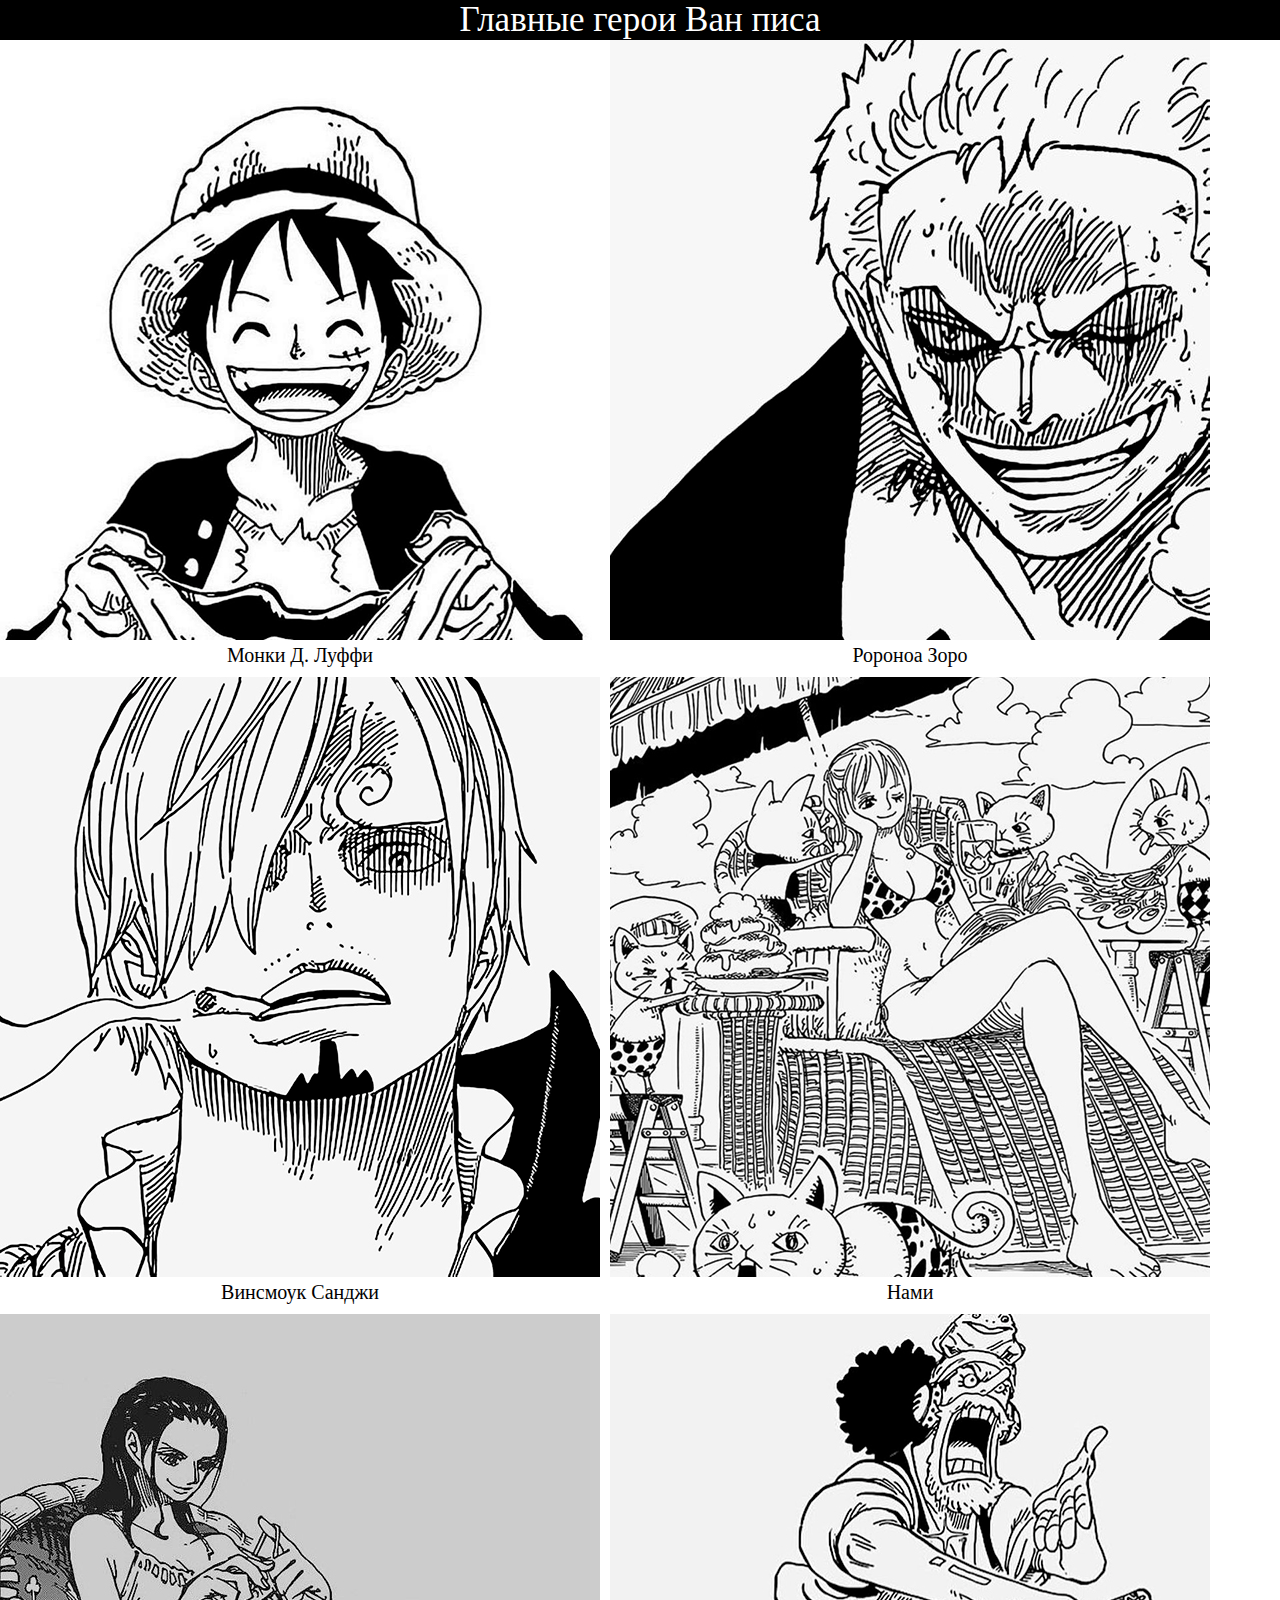
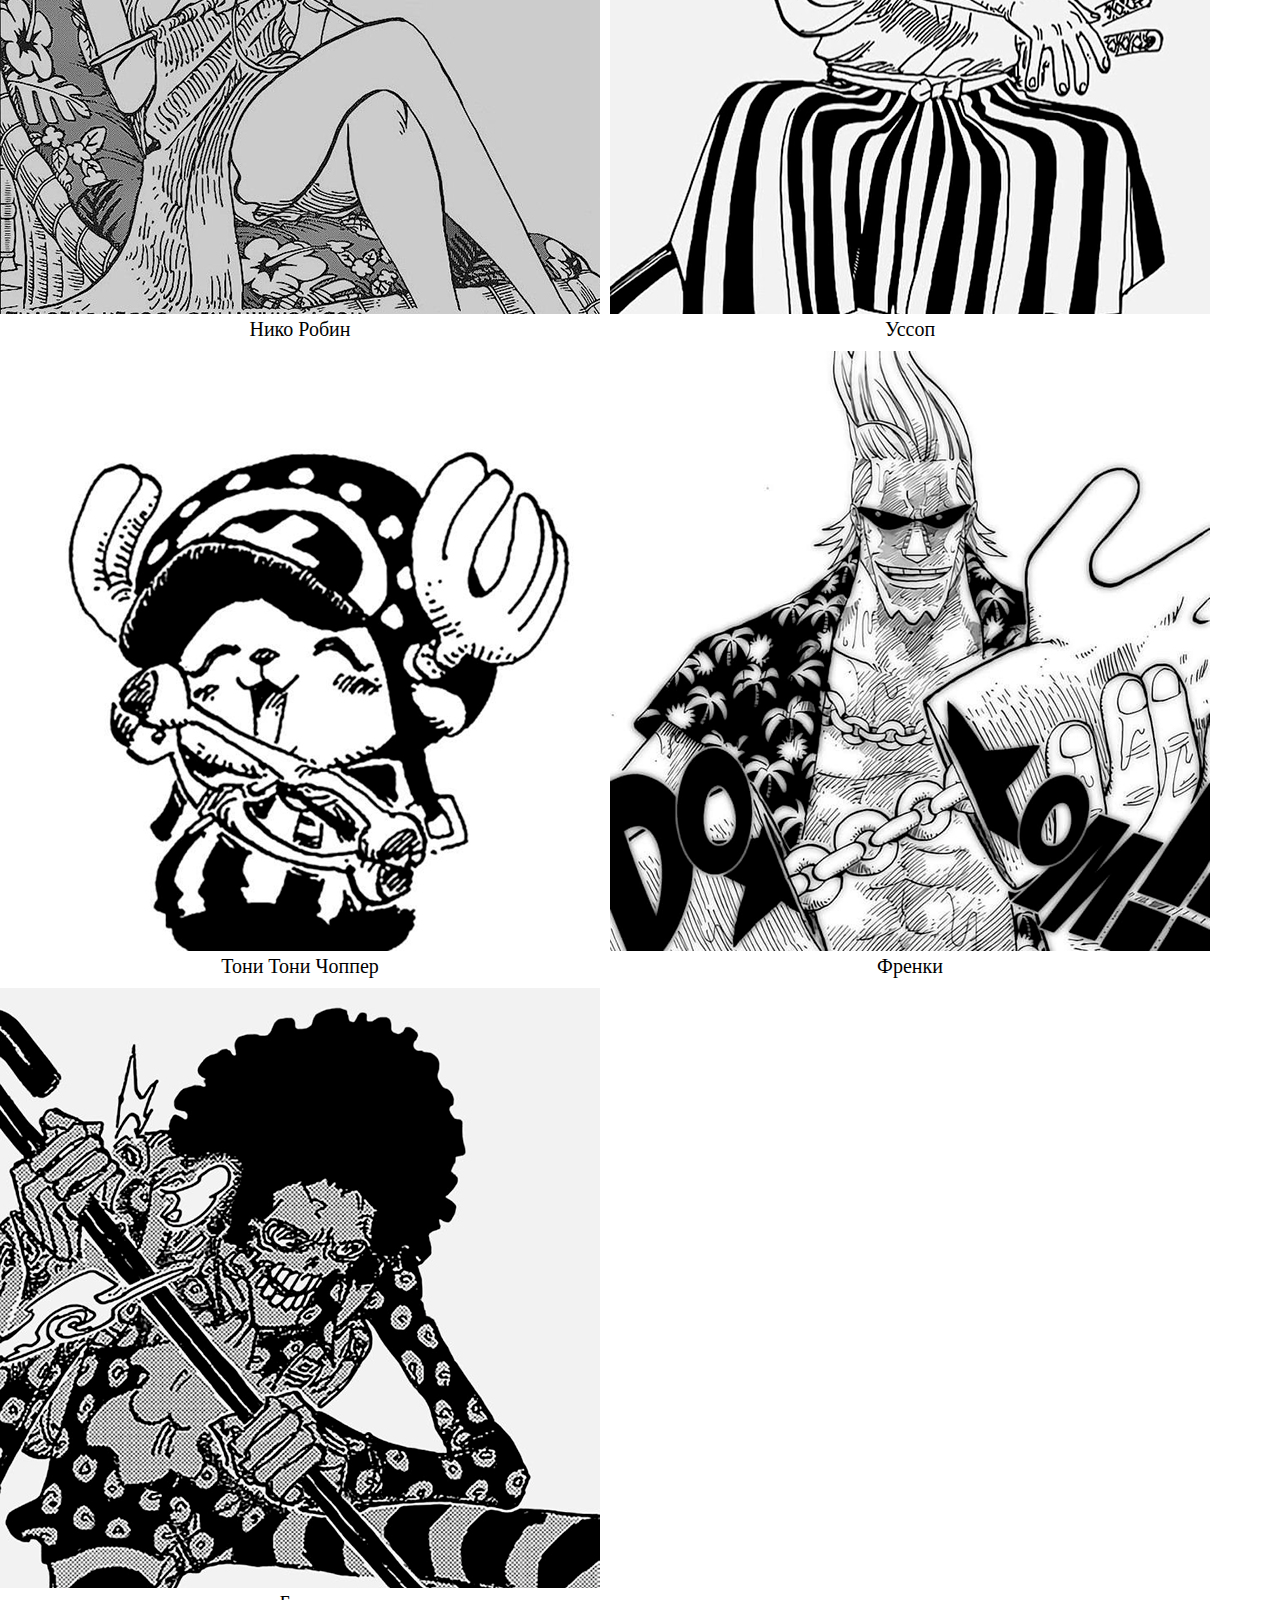
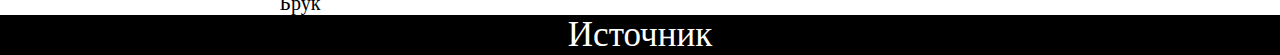
<file: index.html>
<!DOCTYPE html>
<html lang="ru">
    <head>
        <meta charset="UTF-8">
        <link rel="stylesheet" href="style.css">
        <link rel="stylesheet" href="print.css" media="print">
        <title>Информация о героях</title>
    </head>
    <body>
        <header>
            Главные герои Ван писа
        </header>
        <main>
            <div class = 'allchars'>
                <div class = 'character'>
                    <div class = 'charimg'>
                        <img src="luffy.jpg">
                    </div>
                    <div class = 'charinf'>
                        <a href="luffy.html" class = 'charhref'>Монки Д. Луффи</a>
                    </div>
                </div>
                <div class = 'character'>
                    <div class = 'charimg'>
                        <img src="zoro.jpg">
                    </div>
                    <div class = 'charinf'>
                        <a href="zoro.html" class = 'charhref'>Ророноа Зоро</a>
                    </div>
                </div>
                <div class = 'character'>
                    <div class = 'charimg'>
                        <img src="sanji.jpg">
                    </div>
                    <div class = 'charinf'>
                        <a href="sanji.html" class = 'charhref'>Винсмоук Санджи</a>
                    </div>
                </div>
                <div class = 'character'>
                    <div class = 'charimg'>
                        <img src="nami.jpg">
                    </div>
                    <div class = 'charinf'>
                        <a href="nami.html" class = 'charhref'>Нами</a>
                    </div>
                </div>
                <div class = 'character'>
                    <div class = 'charimg'>
                        <img src="robin.jpg">
                    </div>
                    <div class = 'charinf'>
                        <a href="robin.html" class = 'charhref'>Нико Робин</a>
                    </div>
                </div>
                <div class = 'character'>
                    <div class = 'charimg'>
                        <img src="ussoap.jpg">
                    </div>
                    <div class = 'charinf'>
                        <a href="ussoap.html" class = 'charhref'>Уссоп</a>
                    </div>
                </div>
                <div class = 'character'>
                    <div class = 'charimg'>
                        <img src="chopper.jpg">
                    </div>
                    <div class = 'charinf'>
                        <a href="chopper.html" class = 'charhref'>Тони Тони Чоппер</a>
                    </div>
                </div>
                <div class = 'character'>
                    <div class = 'charimg'>
                        <img src="franky.jpg">
                    </div>
                    <div class = 'charinf'>
                        <a href="franky.html" class = 'charhref'>Френки</a>
                    </div>
                </div>
                <div class = 'character'>
                    <div class = 'charimg'>
                        <img src="brook.jpg">
                    </div>
                    <div class = 'charinf'>
                        <a href="brook.html" class = 'charhref'>Брук</a>
                    </div>
                </div>
            </div>


        </main>
        <footer>
            <a href = 'https://onepiece.fandom.com/ru/wiki/Список_канонических_персонажей' class = 'wiki'>Источник</a>
        </footer>
    </body>
</html>
</file>
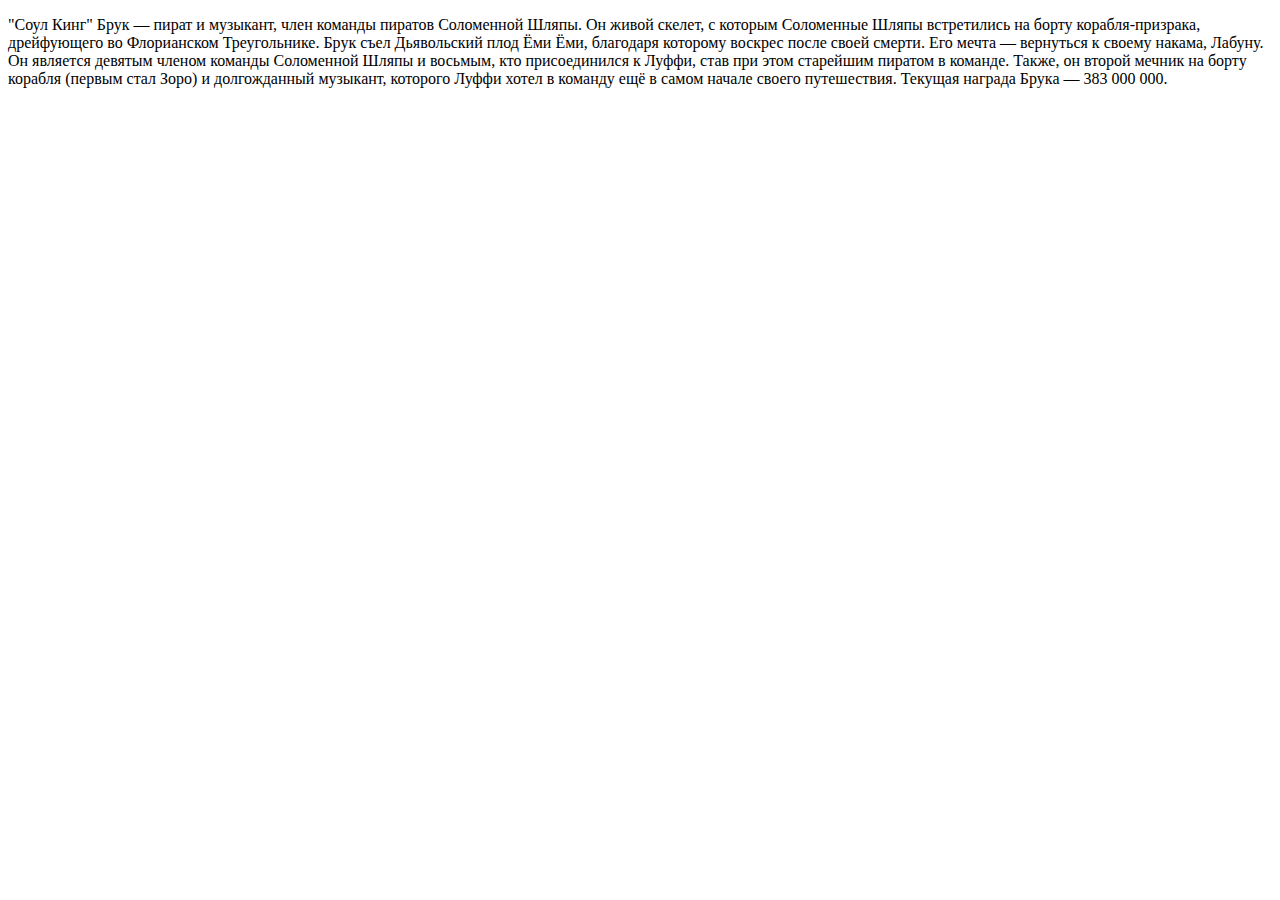
<file: brook.html>
<!DOCTYPE html>
<hmtl lang="ru">
    <head>
        <meta charset="UTF-8">
        
    </head>
    <body>
        <main>
            <p>"Соул Кинг" Брук — пират и музыкант, член команды пиратов Соломенной Шляпы. Он живой скелет, с которым Соломенные Шляпы встретились на борту корабля-призрака, дрейфующего во Флорианском Треугольнике. Брук съел Дьявольский плод Ёми Ёми, благодаря которому воскрес после своей смерти. Его мечта — вернуться к своему накама, Лабуну. Он является девятым членом команды Соломенной Шляпы и восьмым, кто присоединился к Луффи, став при этом старейшим пиратом в команде. Также, он второй мечник на борту корабля (первым стал Зоро) и долгожданный музыкант, которого Луффи хотел в команду ещё в самом начале своего путешествия. Текущая награда Брука — 383 000 000.</p>
    </body>
</hmtl>
</file>
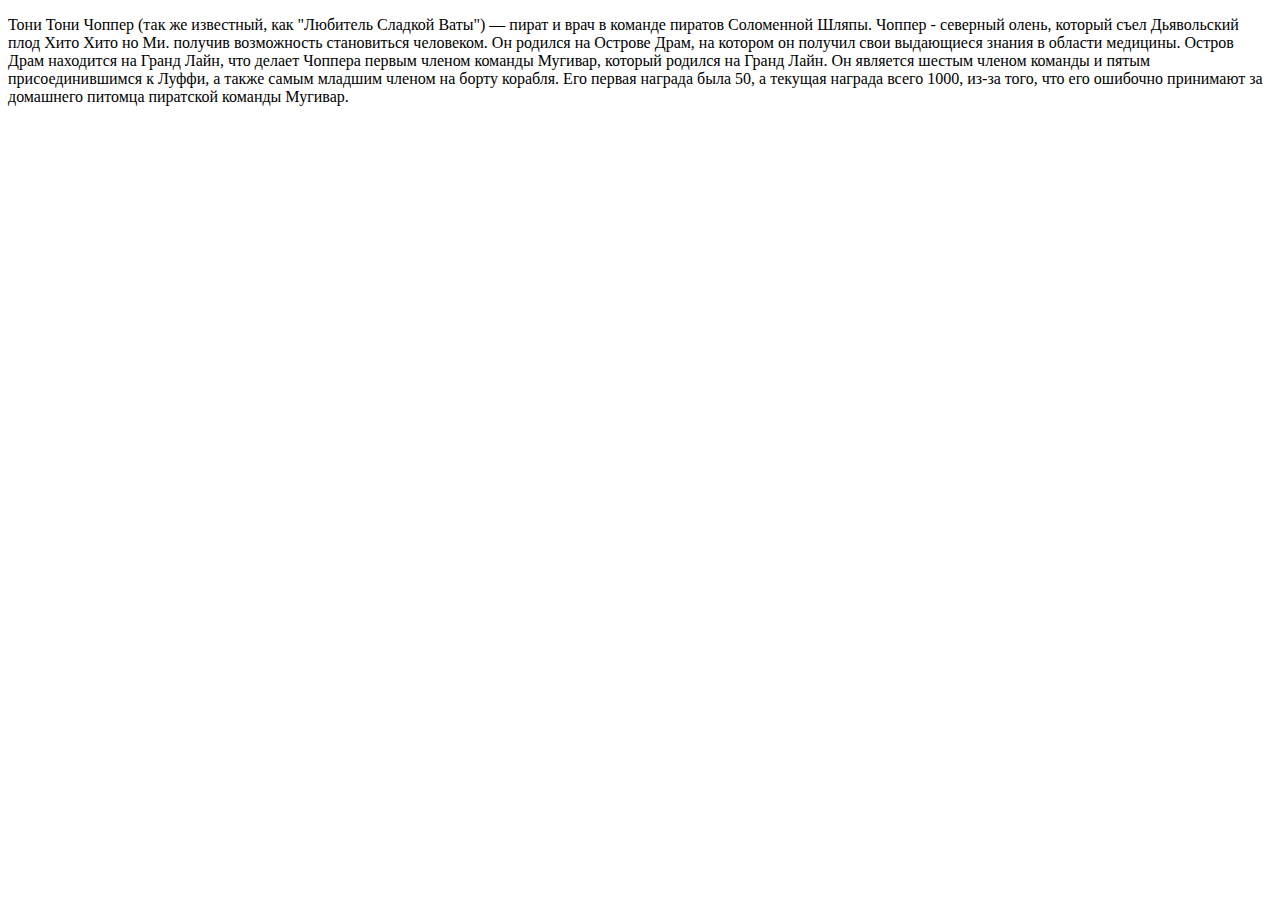
<file: chopper.html>
<!DOCTYPE html>
<hmtl lang="ru">
    <head>
        <meta charset="UTF-8">
        
    </head>
    <body>
        <main>
            <p>Тони Тони Чоппер (так же известный, как "Любитель Сладкой Ваты") — пират и врач в команде пиратов Соломенной Шляпы. Чоппер - северный олень, который съел Дьявольский плод Хито Хито но Ми. получив возможность становиться человеком. Он родился на Острове Драм, на котором он получил свои выдающиеся знания в области медицины. Остров Драм находится на Гранд Лайн, что делает Чоппера первым членом команды Мугивар, который родился на Гранд Лайн. Он является шестым членом команды и пятым присоединившимся к Луффи, а также самым младшим членом на борту корабля. Его первая награда была 50, а текущая награда всего 1000, из-за того, что его ошибочно принимают за домашнего питомца пиратской команды Мугивар.</p>
    </body>
</hmtl>
</file>
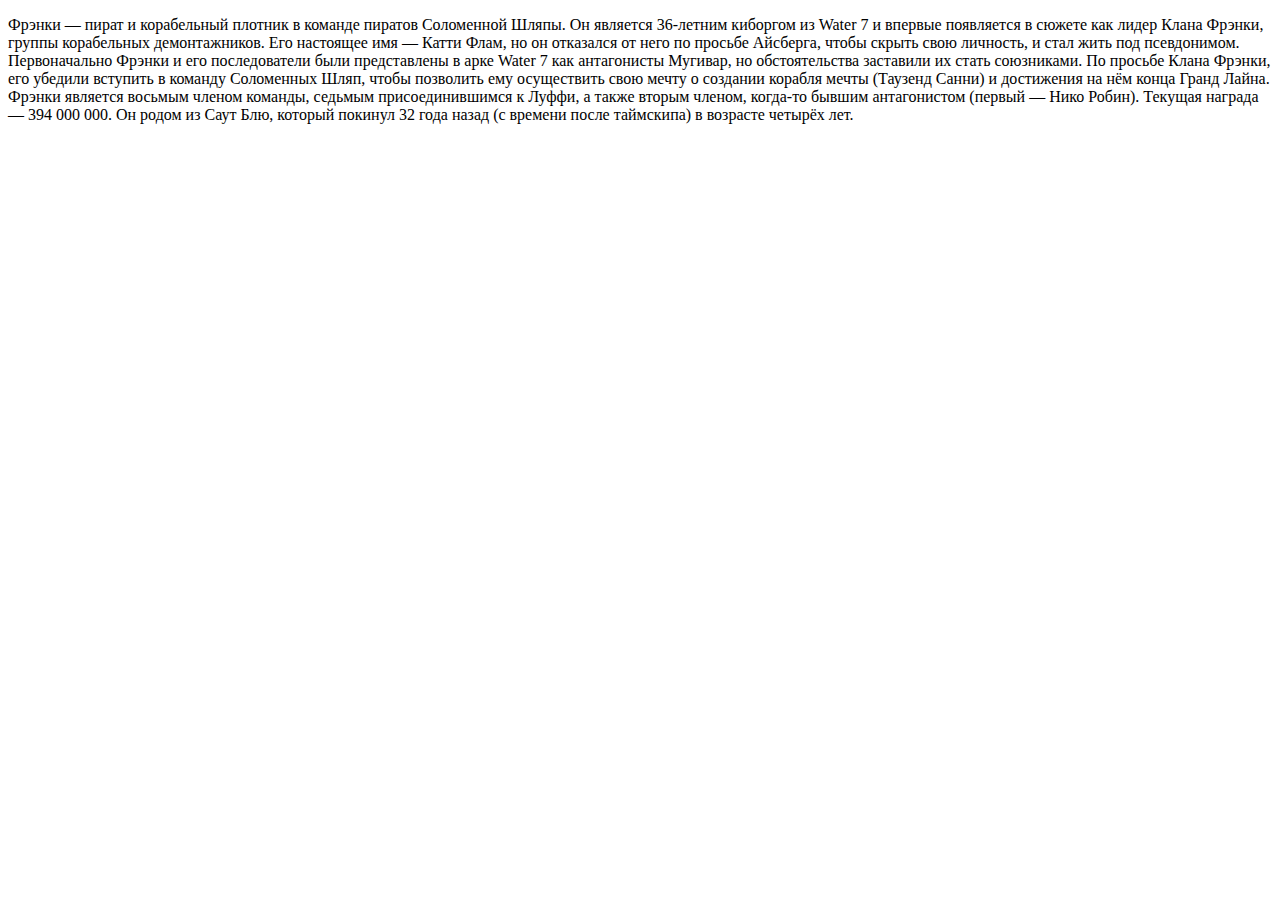
<file: franky.html>
<!DOCTYPE html>
<hmtl lang="ru">
    <head>
        <meta charset="UTF-8">
        
    </head>
    <body>
        <main>
            <p>Фрэнки — пират и корабельный плотник в команде пиратов Соломенной Шляпы. Он является 36-летним киборгом из Water 7 и впервые появляется в сюжете как лидер Клана Фрэнки, группы корабельных демонтажников. Его настоящее имя — Катти Флам, но он отказался от него по просьбе Айсберга, чтобы скрыть свою личность, и стал жить под псевдонимом. Первоначально Фрэнки и его последователи были представлены в арке Water 7 как антагонисты Мугивар, но обстоятельства заставили их стать союзниками. По просьбе Клана Фрэнки, его убедили вступить в команду Соломенных Шляп, чтобы позволить ему осуществить свою мечту о создании корабля мечты (Таузенд Санни) и достижения на нём конца Гранд Лайна. Фрэнки является восьмым членом команды, седьмым присоединившимся к Луффи, а также вторым членом, когда-то бывшим антагонистом (первый — Нико Робин). Текущая награда — 394 000 000. Он родом из Саут Блю, который покинул 32 года назад (с времени после таймскипа) в возрасте четырёх лет.</p>
    </body>
</hmtl>
</file>
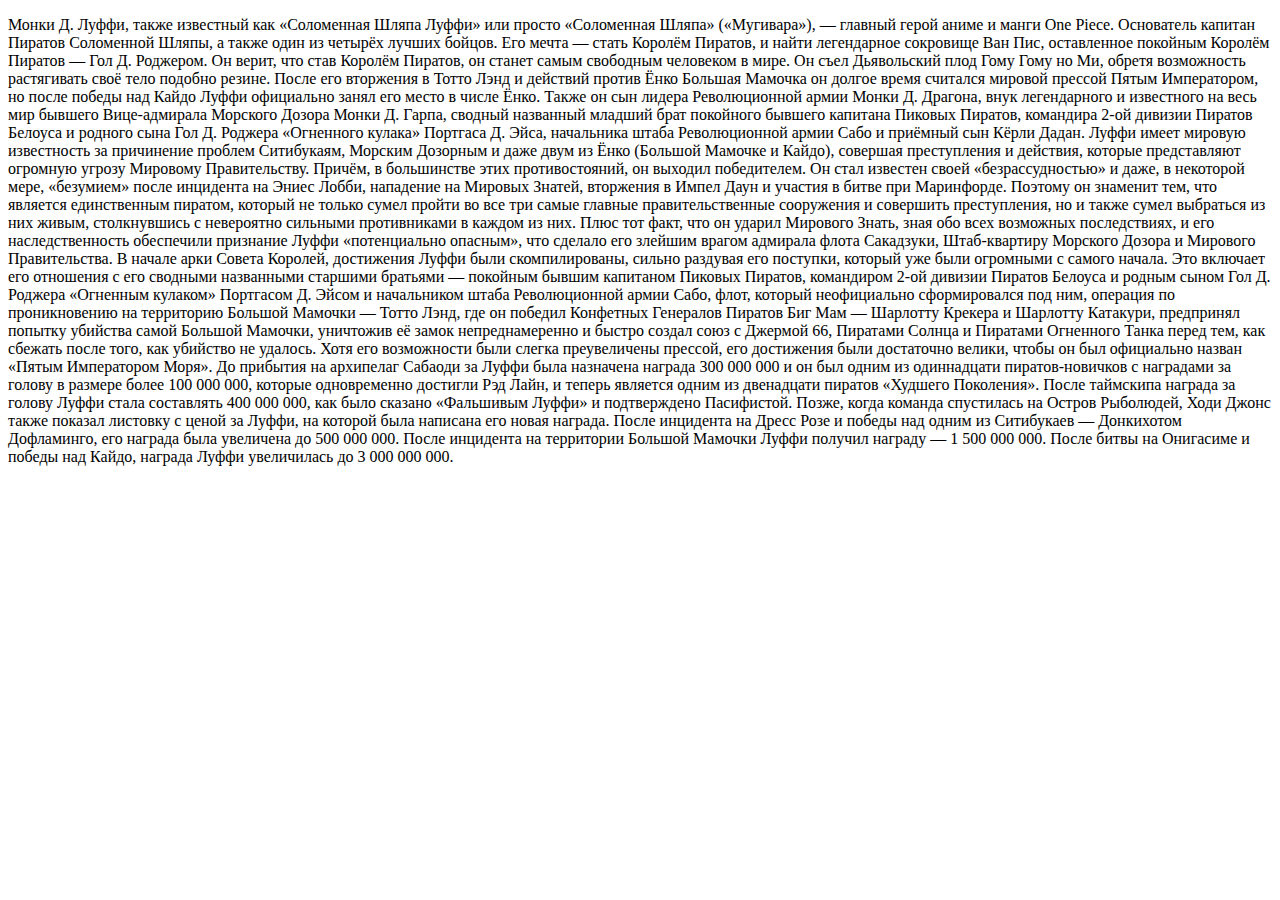
<file: luffy.html>
<!DOCTYPE html>
<hmtl lang="ru">
    <head>
        <meta charset="UTF-8">
        
    </head>
    <body>
        <main>
            <p>Монки Д. Луффи, также известный как «Соломенная Шляпа Луффи» или просто «Соломенная Шляпа» («Мугивара»), — главный герой аниме и манги One Piece. Основатель капитан Пиратов Соломенной Шляпы, а также один из четырёх лучших бойцов.

                Его мечта — стать Королём Пиратов, и найти легендарное сокровище Ван Пис, оставленное покойным Королём Пиратов — Гол Д. Роджером. Он верит, что став Королём Пиратов, он станет самым свободным человеком в мире. Он съел Дьявольский плод Гому Гому но Ми, обретя возможность растягивать своё тело подобно резине. После его вторжения в Тотто Лэнд и действий против Ёнко Большая Мамочка он долгое время считался мировой прессой Пятым Императором, но после победы над Кайдо Луффи официально занял его место в числе Ёнко.
                
                Также он сын лидера Революционной армии Монки Д. Драгона, внук легендарного и известного на весь мир бывшего Вице-адмирала Морского Дозора Монки Д. Гарпа, сводный названный младший брат покойного бывшего капитана Пиковых Пиратов, командира 2-ой дивизии Пиратов Белоуса и родного сына Гол Д. Роджера «Огненного кулака» Портгаса Д. Эйса, начальника штаба Революционной армии Сабо и приёмный сын Кёрли Дадан.
                
                Луффи имеет мировую известность за причинение проблем Ситибукаям, Морским Дозорным и даже двум из Ёнко (Большой Мамочке и Кайдо), совершая преступления и действия, которые представляют огромную угрозу Мировому Правительству. Причём, в большинстве этих противостояний, он выходил победителем. Он стал известен своей «безрассудностью» и даже, в некоторой мере, «безумием» после инцидента на Эниес Лобби, нападение на Мировых Знатей, вторжения в Импел Даун и участия в битве при Маринфорде. Поэтому он знаменит тем, что является единственным пиратом, который не только сумел пройти во все три самые главные правительственные сооружения и совершить преступления, но и также сумел выбраться из них живым, столкнувшись с невероятно сильными противниками в каждом из них. Плюс тот факт, что он ударил Мирового Знать, зная обо всех возможных последствиях, и его наследственность обеспечили признание Луффи «потенциально опасным», что сделало его злейшим врагом адмирала флота Сакадзуки, Штаб-квартиру Морского Дозора и Мирового Правительства.
                
                В начале арки Совета Королей, достижения Луффи были скомпилированы, сильно раздувая его поступки, который уже были огромными с самого начала. Это включает его отношения с его сводными названными старшими братьями — покойным бывшим капитаном Пиковых Пиратов, командиром 2-ой дивизии Пиратов Белоуса и родным сыном Гол Д. Роджера «Огненным кулаком» Портгасом Д. Эйсом и начальником штаба Революционной армии Сабо, флот, который неофициально сформировался под ним, операция по проникновению на территорию Большой Мамочки — Тотто Лэнд, где он победил Конфетных Генералов Пиратов Биг Мам — Шарлотту Крекера и Шарлотту Катакури, предпринял попытку убийства самой Большой Мамочки, уничтожив её замок непреднамеренно и быстро создал союз с Джермой 66, Пиратами Солнца и Пиратами Огненного Танка перед тем, как сбежать после того, как убийство не удалось. Хотя его возможности были слегка преувеличены прессой, его достижения были достаточно велики, чтобы он был официально назван «Пятым Императором Моря».
                
                До прибытия на архипелаг Сабаоди за Луффи была назначена награда 300 000 000 и он был одним из одиннадцати пиратов-новичков с наградами за голову в размере более 100 000 000, которые одновременно достигли Рэд Лайн, и теперь является одним из двенадцати пиратов «Худшего Поколения». После таймскипа награда за голову Луффи стала составлять 400 000 000, как было сказано «Фальшивым Луффи» и подтверждено Пасифистой. Позже, когда команда спустилась на Остров Рыболюдей, Ходи Джонс также показал листовку с ценой за Луффи, на которой была написана его новая награда. После инцидента на Дресс Розе и победы над одним из Ситибукаев — Донкихотом Дофламинго, его награда была увеличена до 500 000 000. После инцидента на территории Большой Мамочки Луффи получил награду — 1 500 000 000. После битвы на Онигасиме и победы над Кайдо, награда Луффи увеличилась до 3 000 000 000.</p>
        </main>
    </body>
</hmtl>
</file>
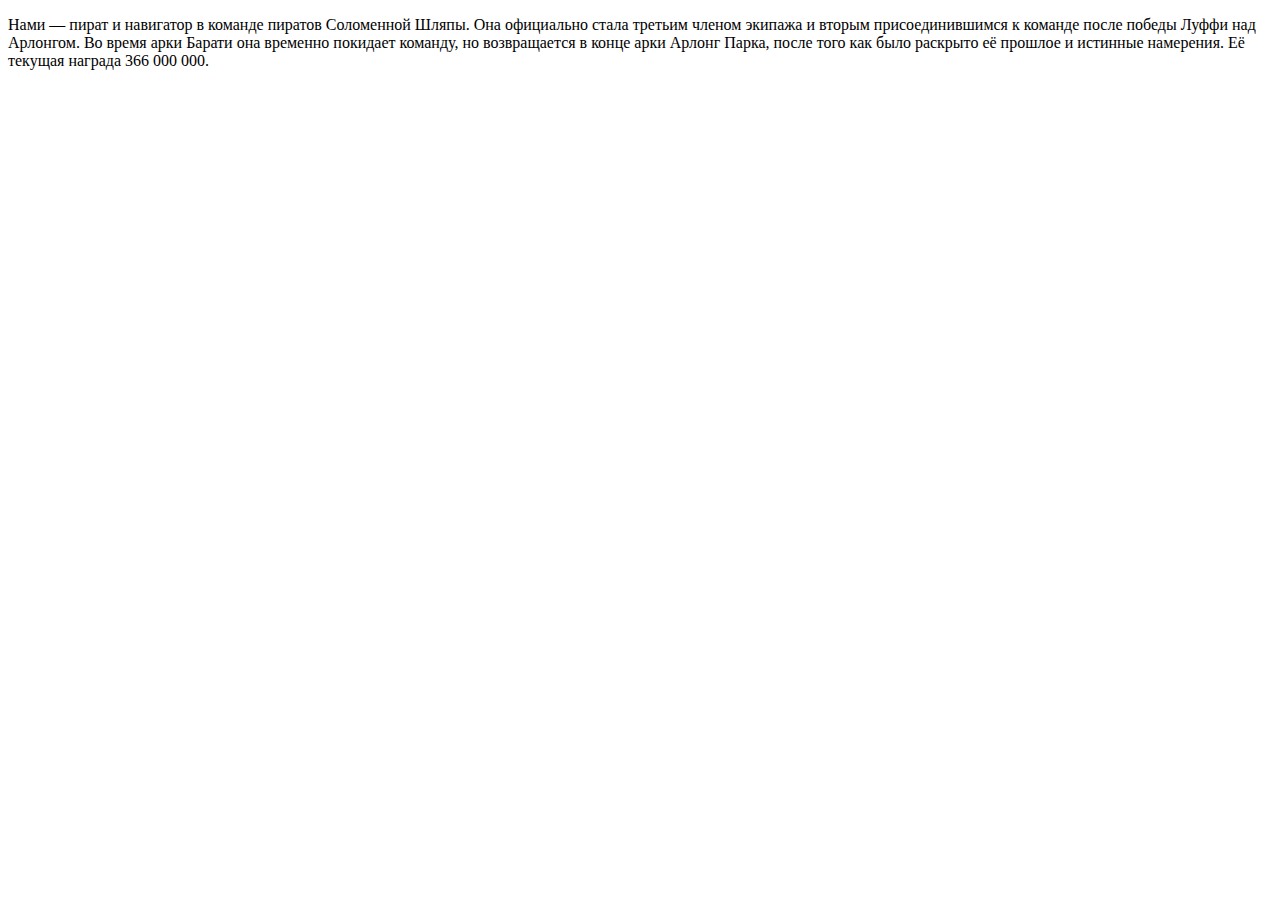
<file: nami.html>
<!DOCTYPE html>
<hmtl lang="ru">
    <head>
        <meta charset="UTF-8">
        
    </head>
    <body>
        <main>
            <p>Нами — пират и навигатор в команде пиратов Соломенной Шляпы. Она официально стала третьим членом экипажа и вторым присоединившимся к команде после победы Луффи над Арлонгом. Во время арки Барати она временно покидает команду, но возвращается в конце арки Арлонг Парка, после того как было раскрыто её прошлое и истинные намерения. Её текущая награда 366 000 000.</p>
    </body>
</hmtl>
</file>
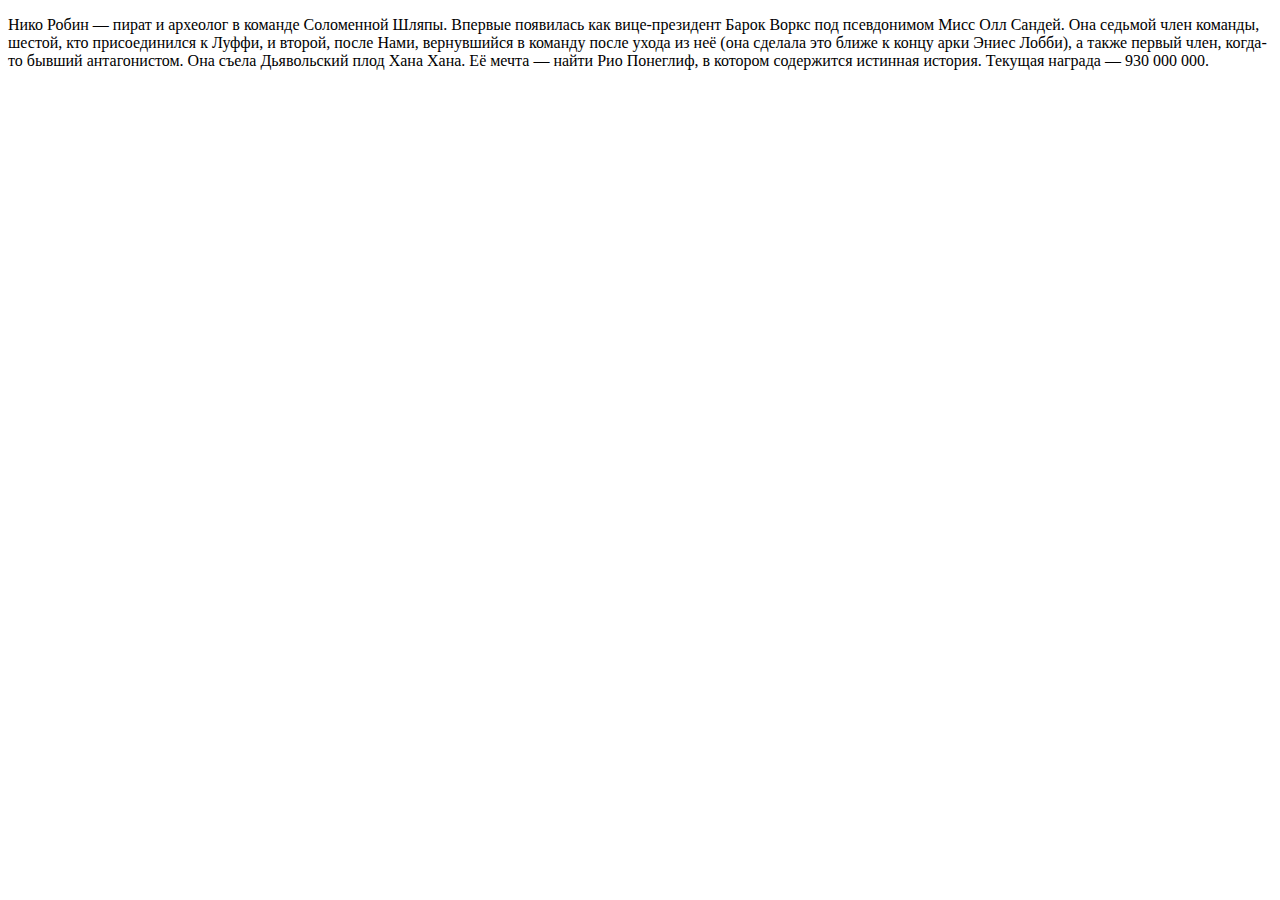
<file: robin.html>
<!DOCTYPE html>
<hmtl lang="ru">
    <head>
        <meta charset="UTF-8">
        
    </head>
    <body>
        <main>
            <p>Нико Робин — пират и археолог в команде Соломенной Шляпы. Впервые появилась как вице-президент Барок Воркс под псевдонимом Мисс Олл Сандей. Она седьмой член команды, шестой, кто присоединился к Луффи, и второй, после Нами, вернувшийся в команду после ухода из неё (она сделала это ближе к концу арки Эниес Лобби), а также первый член, когда-то бывший антагонистом.
                Она съела Дьявольский плод Хана Хана. Её мечта — найти Рио Понеглиф, в котором содержится истинная история. Текущая награда — 930 000 000.</p>
    </body>
</hmtl>
</file>
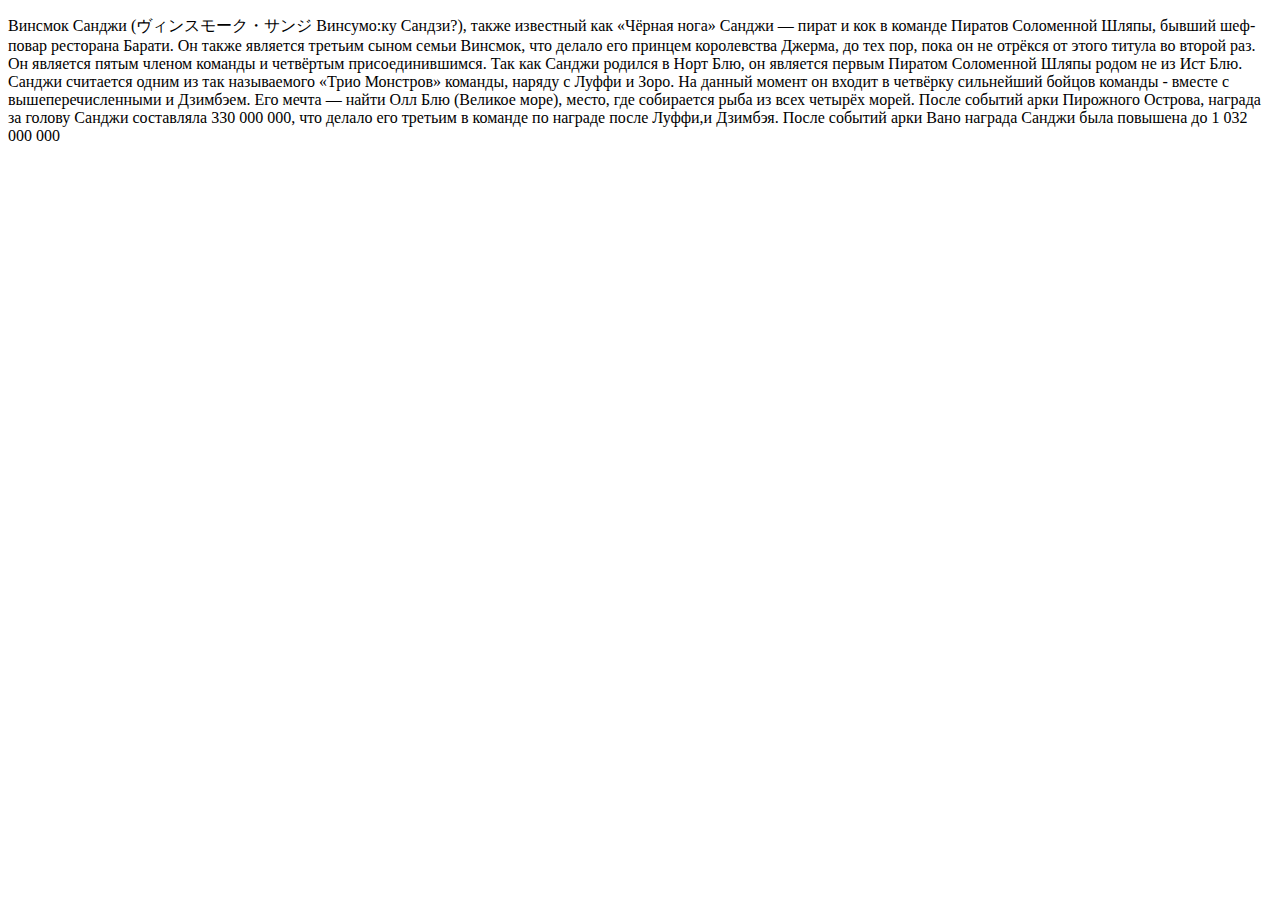
<file: sanji.html>
<!DOCTYPE html>
<hmtl lang="ru">
    <head>
        <meta charset="UTF-8">
        
    </head>
    <body>
        <main>
            <p>Винсмок Санджи (ヴィンスモーク・サンジ Винсумо:ку Сандзи?), также известный как «Чёрная нога» Санджи — пират и кок в команде Пиратов Соломенной Шляпы, бывший шеф-повар ресторана Барати. Он также является третьим сыном семьи Винсмок, что делало его принцем королевства Джерма, до тех пор, пока он не отрёкся от этого титула во второй раз.

                Он является пятым членом команды и четвёртым присоединившимся. Так как Санджи родился в Норт Блю, он является первым Пиратом Соломенной Шляпы родом не из Ист Блю. Санджи считается одним из так называемого «Трио Монстров» команды, наряду с Луффи и Зоро. На данный момент он входит в четвёрку сильнейший бойцов команды - вместе с вышеперечисленными и Дзимбэем. Его мечта — найти Олл Блю (Великое море), место, где собирается рыба из всех четырёх морей. После событий арки Пирожного Острова, награда за голову Санджи составляла 330 000 000, что делало его третьим в команде по награде после Луффи,и Дзимбэя. После событий арки Вано награда Санджи была повышена до 1 032 000 000</p>
    </body>
</hmtl>
</file>
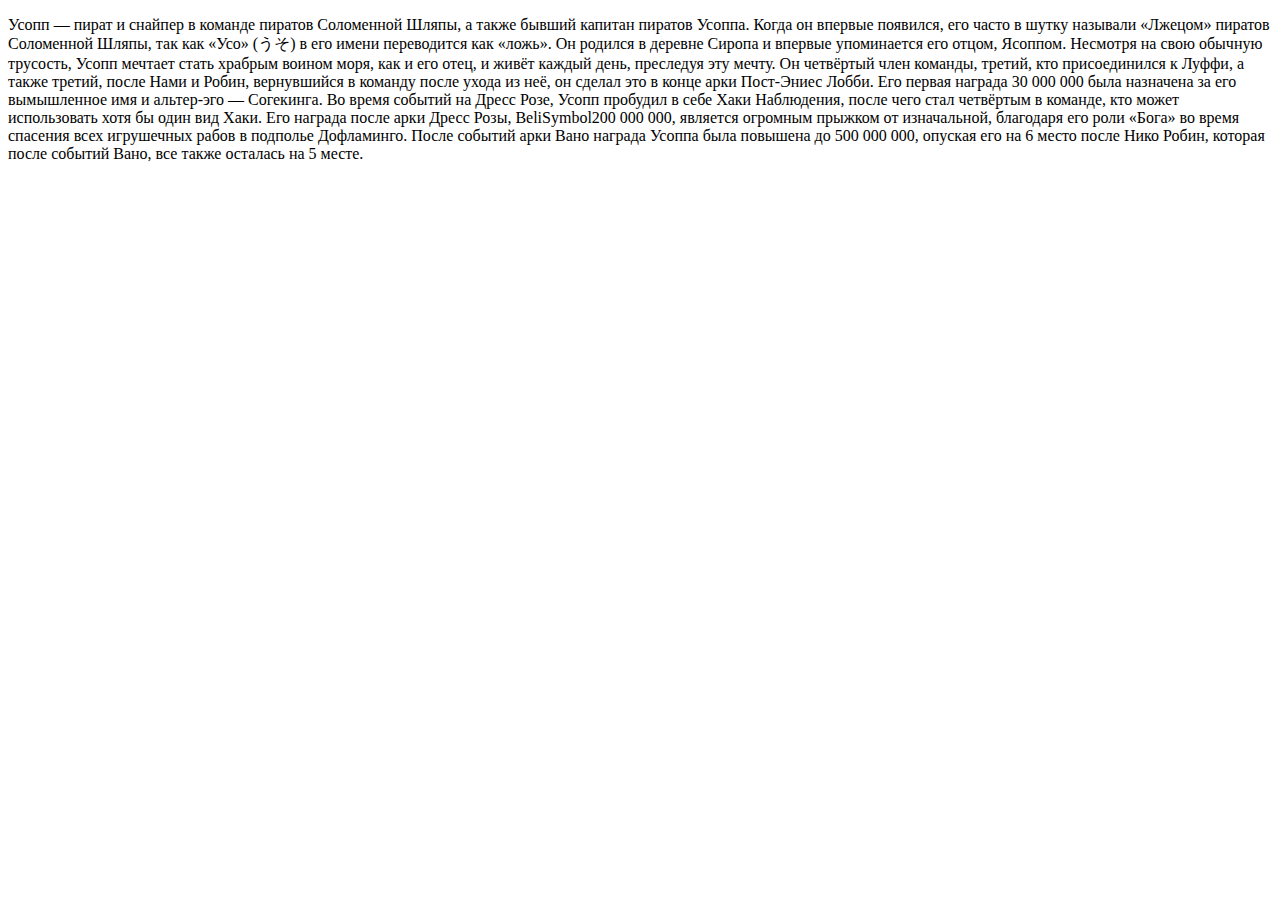
<file: ussoap.html>
<!DOCTYPE html>
<hmtl lang="ru">
    <head>
        <meta charset="UTF-8">
        
    </head>
    <body>
        <main>
            <p>Усопп — пират и снайпер в команде пиратов Соломенной Шляпы, а также бывший капитан пиратов Усоппа. Когда он впервые появился, его часто в шутку называли «Лжецом» пиратов Соломенной Шляпы, так как «Усо» (うそ) в его имени переводится как «ложь». Он родился в деревне Сиропа и впервые упоминается его отцом, Ясоппом. Несмотря на свою обычную трусость, Усопп мечтает стать храбрым воином моря, как и его отец, и живёт каждый день, преследуя эту мечту.
                Он четвёртый член команды, третий, кто присоединился к Луффи, а также третий, после Нами и Робин, вернувшийся в команду после ухода из неё, он сделал это в конце арки Пост-Эниес Лобби. Его первая награда 30 000 000 была назначена за его вымышленное имя и альтер-эго — Согекинга.
                
                Во время событий на Дресс Розе, Усопп пробудил в себе Хаки Наблюдения, после чего стал четвёртым в команде, кто может использовать хотя бы один вид Хаки. Его награда после арки Дресс Розы, BeliSymbol200 000 000, является огромным прыжком от изначальной, благодаря его роли «Бога» во время спасения всех игрушечных рабов в подполье Дофламинго. После событий арки Вано награда Усоппа была повышена до 500 000 000, опуская его на 6 место после Нико Робин, которая после событий Вано, все также осталась на 5 месте.</p>
    </body>
</hmtl>
</file>
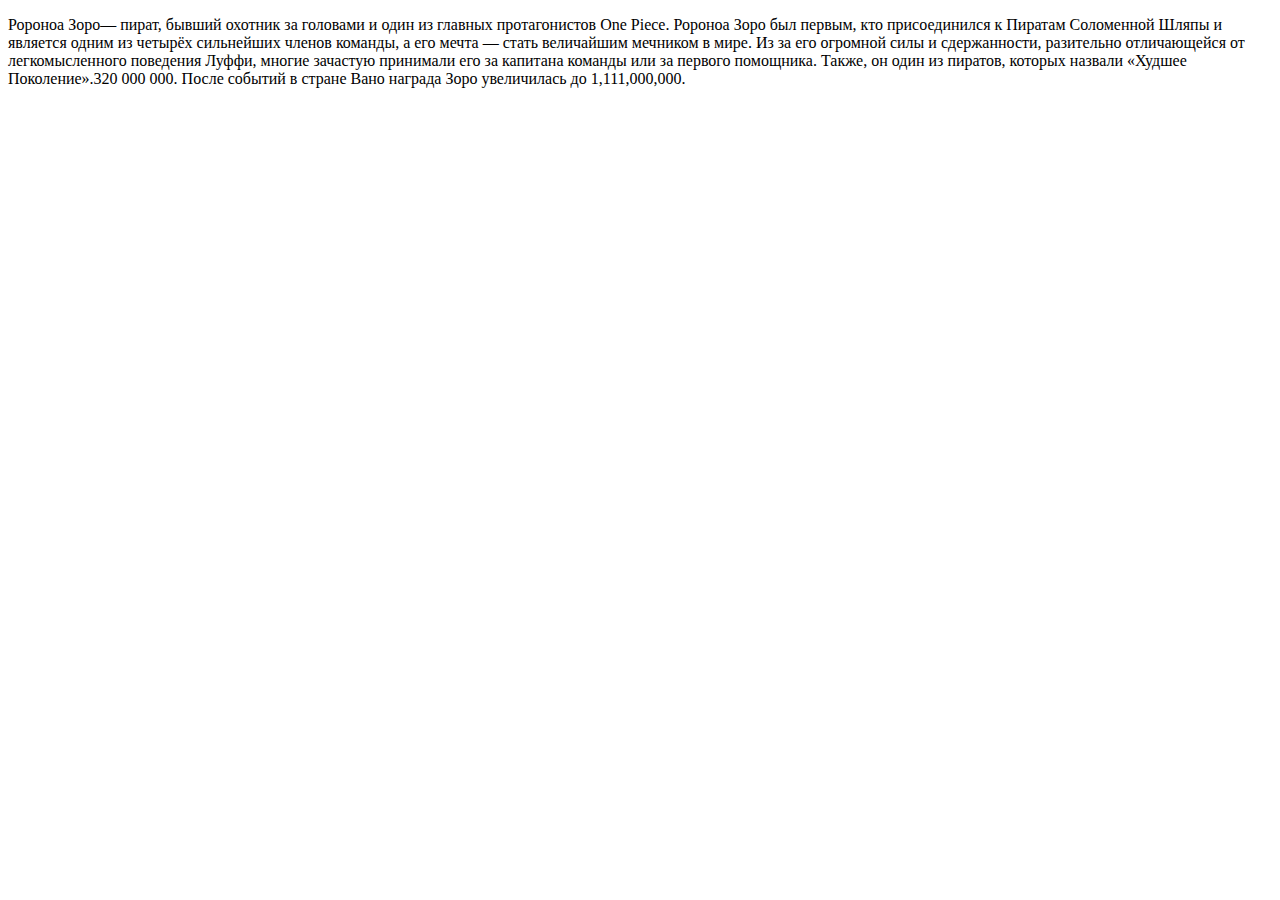
<file: zoro.html>
<!DOCTYPE html>
<hmtl lang="ru">
    <head>
        <meta charset="UTF-8">
        
    </head>
    <body>
        <main>
            <p>Ророноа Зоро— пират, бывший охотник за головами и один из главных протагонистов One Piece.

                Ророноа Зоро был первым, кто присоединился к Пиратам Соломенной Шляпы и является одним из четырёх сильнейших членов команды, а его мечта — стать величайшим мечником в мире. Из за его огромной силы и сдержанности, разительно отличающейся от легкомысленного поведения Луффи, многие зачастую принимали его за капитана команды или за первого помощника. Также, он один из пиратов, которых назвали «Худшее Поколение».320 000 000. После событий в стране Вано награда Зоро увеличилась до 1,111,000,000.</p>
    </body>
</hmtl>
</file>
<file: style.css>
header{
    background-color:black;
    color:white;
    font-size:35px;
    text-align:center;
}
body{
    margin:0;
    position: relative;
    display: flex;
    flex-direction: column;
}
.charhref{
    text-decoration: none;
    color:black;
    font-size:20px;
}
.charinf{
    text-align: center;
}
footer{
    background-color:black;
    font-size:35px;
    text-align:center;
}
.wiki{
    text-decoration: none;
    color:white;
}
.allchars{
    display: flex;
    flex-wrap: wrap;
    gap: 10px;
}
</file>
<file: print.css>
header, footer{
    display: none;
}
</file>
